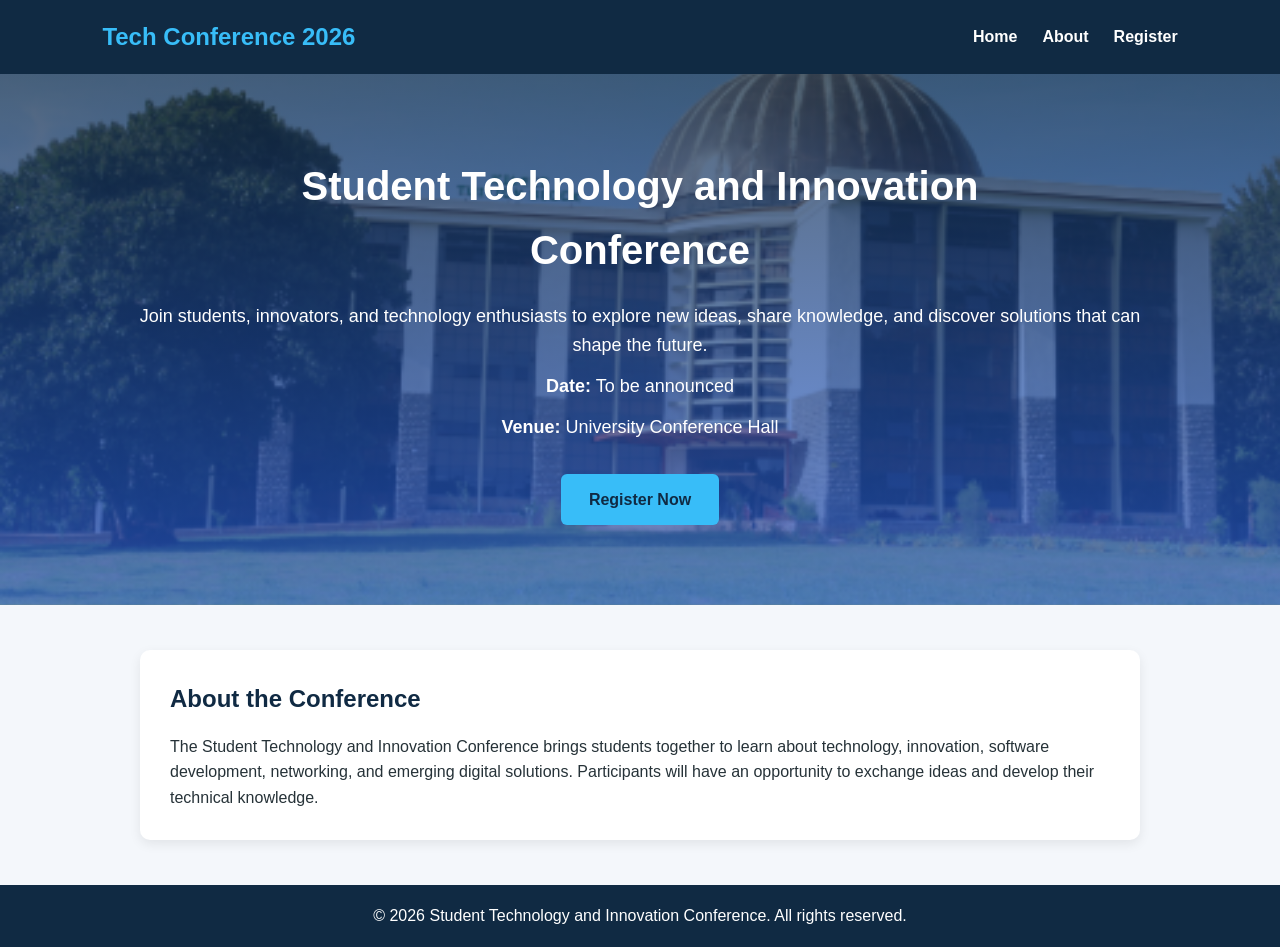
<file: index.html>
<!DOCTYPE html>
<html lang="en">
<head>
    <meta charset="UTF-8">
    <meta name="viewport" content="width=device-width, initial-scale=1.0">
    <title>Student Technology and Innovation Conference</title>
    <link rel="stylesheet" href="index.css">
</head>

<body>
    <!-- Navigation section -->
    <header>
        <nav>
            <h2>Tech Conference 2026</h2>

            <ul>
                <li><a href="index.html">Home</a></li>
                <li><a href="#about">About</a></li>
                <li><a href="register.html">Register</a></li>
            </ul>
        </nav>
    </header>

    <!-- Main conference section -->
    <main>
        <section class="hero">
            <h1>Student Technology and Innovation Conference</h1>

            <p>
                Join students, innovators, and technology enthusiasts
                to explore new ideas, share knowledge, and discover
                solutions that can shape the future.
            </p>

            <p><strong>Date:</strong> To be announced</p>
            <p><strong>Venue:</strong> University Conference Hall</p>

            <a href="register.html" class="register-button">
                Register Now
            </a>
        </section>

        <!-- About section -->
        <section id="about">
            <h2>About the Conference</h2>

            <p>
                The Student Technology and Innovation Conference brings
                students together to learn about technology, innovation,
                software development, networking, and emerging digital
                solutions. Participants will have an opportunity to
                exchange ideas and develop their technical knowledge.
            </p>
        </section>
    </main>

    <!-- Footer section -->
    <footer>
        <p>
            &copy; 2026 Student Technology and Innovation Conference.
            All rights reserved.
        </p>
    </footer>

</body>
</html>
</file>
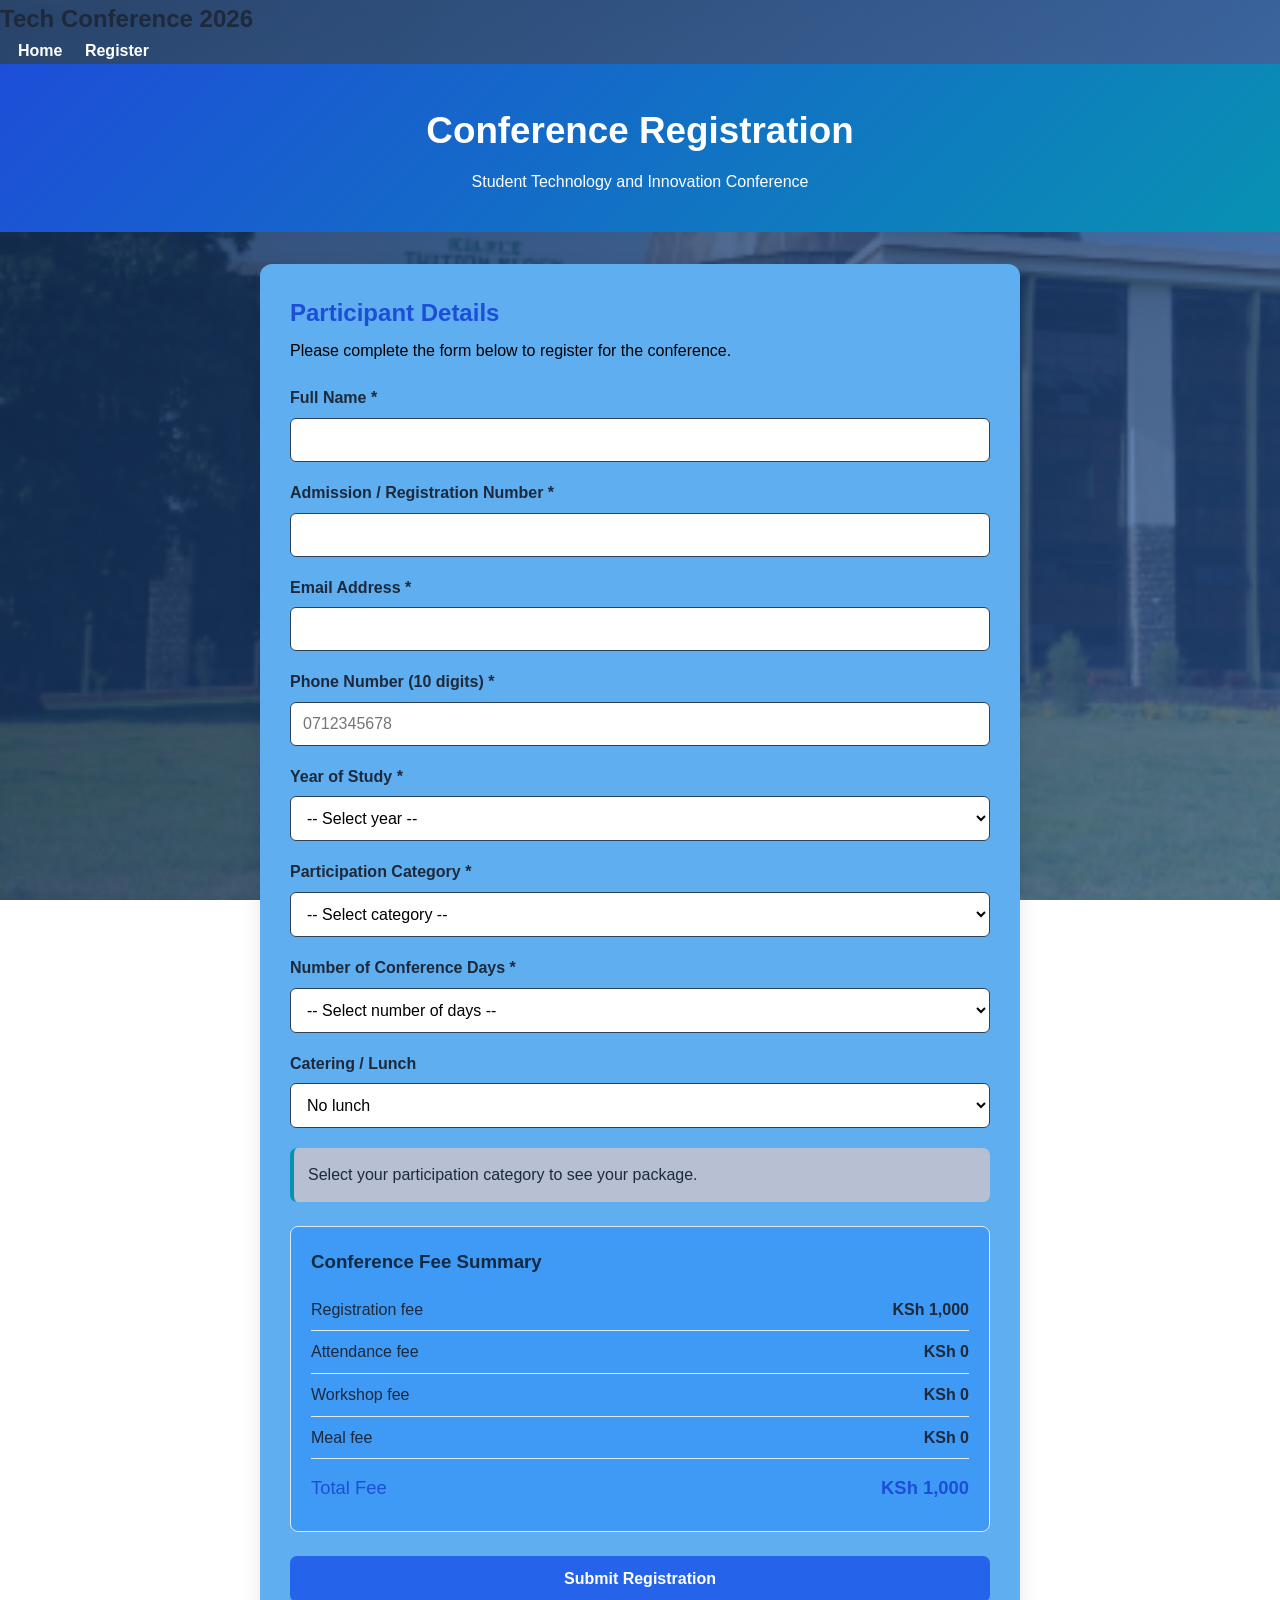
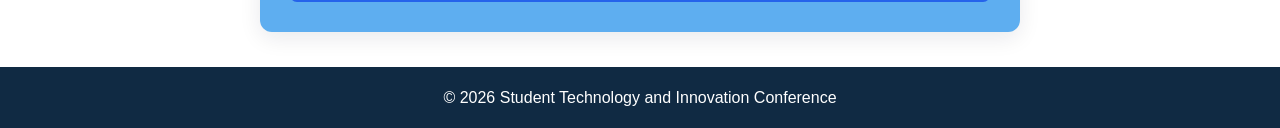
<file: register.html>
<!DOCTYPE html>
<html lang="en">
<head>
    <meta charset="UTF-8">
    <meta name="viewport" content="width=device-width, initial-scale=1.0">
    <title>STIC 2026 - Conference Registration</title>
    <link rel="stylesheet" href="style.css">
    <script src="script.js" defer></script>
</head>
<body>
    <nav class="navbar">
        <h2>Tech Conference 2026</h2>
        <div>
            <a href="index.html">Home</a>
            <a href="register.html">Register</a>
        </div>
    </nav>

    <header class="page-header">
        <h1>Conference Registration</h1>
        <p>Student Technology and Innovation Conference</p>
    </header>

    <main class="container">
<form id="registrationForm" action="process.php" method="POST" novalidate>            <h2>Participant Details</h2>
            <p class="intro">Please complete the form below to register for the conference.</p>

            <div id="errorMessages" class="error-messages" role="alert" aria-live="polite" hidden></div>

            <div class="form-group">
                <label for="fullName">Full Name *</label>
                <input type="text" id="fullName" name="fullName" autocomplete="name">
            </div>

            <div class="form-group">
                <label for="admissionNumber">Admission / Registration Number *</label>
                <input type="text" id="admissionNumber" name="admissionNumber">
            </div>

            <div class="form-group">
                <label for="email">Email Address *</label>
                <input type="email" id="email" name="email" autocomplete="email">
            </div>

            <div class="form-group">
                <label for="phone">Phone Number (10 digits) *</label>
                <input type="text" id="phone" name="phone" inputmode="numeric" maxlength="10" placeholder="0712345678">
            </div>

            <div class="form-group">
                <label for="yearOfStudy">Year of Study *</label>
                <select id="yearOfStudy" name="yearOfStudy">
                    <option value="">-- Select year --</option>
                    <option value="Year 1">Year 1</option>
                    <option value="Year 2">Year 2</option>
                    <option value="Year 3">Year 3</option>
                    <option value="Year 4">Year 4</option>
                    <option value="Other">Other</option>
                </select>
            </div>

            <div class="form-group">
                <label for="category">Participation Category *</label>
                <select id="category" name="category">
                    <option value="">-- Select category --</option>
                    <option value="conference">Conference Only</option>
                    <option value="workshop">Workshop Participant</option>
                </select>
            </div>

            <div class="form-group">
                <label for="days">Number of Conference Days *</label>
                <select id="days" name="days">
                    <option value="">-- Select number of days --</option>
                    <option value="1">1 day</option>
                    <option value="2">2 days</option>
                    <option value="3">3 days</option>
                </select>
            </div>

            <section id="workshopSection" class="conditional-section" hidden>
                <h3>Workshop Options</h3>
                <p>Select a workshop to attend.</p>
                <div class="form-group">
                    <label for="workshop">Workshop</label>
                    <select id="workshop" name="workshop" disabled>
                        <option value="">-- Select workshop --</option>
                        <option value="Web Development">Web Development</option>
                        <option value="Cybersecurity">Cybersecurity</option>
                        <option value="Cloud Computing">Cloud Computing</option>
                        <option value="Artificial Intelligence">Artificial Intelligence</option>
                    </select>
                </div>
            </section>

            <div class="form-group">
                <label for="catering">Catering / Lunch</label>
                <select id="catering" name="catering">
                    <option value="no">No lunch</option>
                    <option value="yes">Include lunch</option>
                </select>
            </div>

            <section id="mealSection" class="conditional-section" hidden>
                <h3>Meal Options</h3>
                <p>Lunch will be provided for each conference day selected.</p>
                <div class="form-group">
                    <label for="meal">Meal preference</label>
                    <select id="meal" name="meal" disabled>
                        <option value="">-- Select meal preference --</option>
                        <option value="Regular">Regular</option>
                        <option value="Vegetarian">Vegetarian</option>
                    </select>
                </div>
            </section>

            <div id="packageMessage" class="package-message" aria-live="polite">
                Select your participation category to see your package.
            </div>

            <section class="fee-summary">
                <h3>Conference Fee Summary</h3>
                <div class="fee-row"><span>Registration fee</span><strong id="registrationFee">KSh 1,000</strong></div>
                <div class="fee-row"><span>Attendance fee</span><strong id="attendanceFee">KSh 0</strong></div>
                <div class="fee-row"><span>Workshop fee</span><strong id="workshopFee">KSh 0</strong></div>
                <div class="fee-row"><span>Meal fee</span><strong id="mealFee">KSh 0</strong></div>
                <div class="fee-row total"><span>Total Fee</span><strong id="totalFee">KSh 1,000</strong></div>
                <input type="hidden" id="totalFeeInput" name="totalFee" value="1000">
            </section>

            <button type="submit" class="submit-button">Submit Registration</button>
        </form>
    </main>

    <footer>
        <p>&copy; 2026 Student Technology and Innovation Conference</p>
    </footer>
</body>
</html>
</file>
<file: index.css>
/* General page styling */
* {
    margin: 0;
    padding: 0;
    box-sizing: border-box;
}

body {
    font-family: Arial, sans-serif;
    background-color: #f4f7fb;
    color: #263238;
    line-height: 1.6;
}

/* Navigation bar */
header {
    background-color: #102a43;
    color: white;
    padding: 18px 8%;
}

nav {
    display: flex;
    justify-content: space-between;
    align-items: center;
}

nav h2 {
    color: #38bdf8;
}

nav ul {
    list-style: none;
    display: flex;
    gap: 25px;
}

nav ul li a {
    color: white;
    text-decoration: none;
    font-weight: bold;
}

nav ul li a:hover {
    color: #38bdf8;
}

/* Conference introduction */
.hero {
    /* min-height: 430px;
    padding: 80px 10%;
    text-align: center;
    background: linear-gradient(135deg, #102a43, #2563eb);
    color: white; */
    
    min-height: 430px;
    padding: 80px 10%;
    text-align: center;

    /* Colour overlay combined with background image */
    background-image:
        linear-gradient(
            rgba(16, 42, 67, 0.70),
            rgba(37, 99, 235, 0.65)
        ),
        url("kyu\ backgroud.png");

    background-size: cover;
    background-position: center;
    background-repeat: no-repeat;

    color: white;

}

.hero h1 {
    font-size: 40px;
    max-width: 850px;
    margin: 0 auto 20px;
}

.hero p {
    font-size: 18px;
    margin-bottom: 12px;
}

/* Register button */
.register-button {
    display: inline-block;
    margin-top: 20px;
    padding: 13px 28px;
    background-color: #38bdf8;
    color: #102a43;
    text-decoration: none;
    font-weight: bold;
    border-radius: 6px;
    transition: 0.3s;
}

.register-button:hover {
    background-color: white;
    transform: translateY(-2px);
}

/* About section */
#about {
    max-width: 1000px;
    margin: 45px auto;
    padding: 30px;
    background-color: white;
    border-radius: 10px;
    box-shadow: 0 4px 12px rgba(0, 0, 0, 0.08);
}

#about h2 {
    color: #102a43;
    margin-bottom: 15px;
}

#about p {
    font-size: 16px;
}

/* Footer */
footer {
    background-color: #102a43;
    color: white;
    text-align: center;
    padding: 18px;
    margin-top: 40px;
}

/* Mobile responsiveness */
@media (max-width: 600px) {
    nav {
        flex-direction: column;
        gap: 15px;
    }

    nav ul {
        gap: 15px;
        flex-wrap: wrap;
        justify-content: center;
    }

    .hero {
        padding: 55px 6%;
    }

    .hero h1 {
        font-size: 30px;
    }

    #about {
        margin: 25px 15px;
        padding: 20px;
    }
}
</file>
<file: style.css>
/* General page styling */
* {
    box-sizing: border-box;
    margin: 0;
    padding: 0;
}

body {
    font-family: Arial, sans-serif;
    line-height: 1.6;
    color: #1e293b;
    background: #157fe9;
/*     
body {
    font-family: Arial, sans-serif;
    line-height: 1.6;
    color: #3663aa;

    /* Combine a colour gradient with a background image */
    background:
        linear-gradient(
            135deg,
            rgba(15, 42, 80, 0.85),
            rgba(40, 87, 158, 0.65)
        ),
        url("kyu\ backgroud.png");

    background-size: cover;
    background-position: center;
    background-repeat: no-repeat;
    background-attachment: fixed; */
}

}

.navbar {
    display: flex;
    justify-content: space-between;
    align-items: center;
    gap: 16px;
    padding: 18px 8%;
    background: #102a43;
    color: #ffffff;
}

.navbar a {
    color: #fff;
    text-decoration: none;
    margin-left: 18px;
    font-weight: bold;
}

.navbar a:hover {
    color: #7dd3fc;
}

.page-header {
    padding: 38px 16px;
    text-align: center;
    color: #fff;
    background: linear-gradient(135deg, #1d4ed8, #0891b2);
}

.page-header h1 {
    margin-bottom: 8px;
    font-size: clamp(1.7rem, 4vw, 2.3rem);
}

.container {
    width: min(92%, 760px);
    margin: 32px auto;
    padding: 30px;
    background: #5eaef0;
    border-radius: 12px;
    box-shadow: 0 6px 22px rgba(15, 23, 42, 0.09);
}

form h2 {
    color: #1d4ed8;
    margin-bottom: 5px;
}

.intro {
    margin-bottom: 22px;
    color: black;
}

.form-group {
    margin-bottom: 18px;
}

label {
    display: block;
    margin-bottom: 7px;
    font-weight: 700;
}

input:not([type="hidden"]),
select {
    width: 100%;
    padding: 12px;
    border: 1px solid #2e4055;
    border-radius: 6px;
    font-size: 1rem;
    background: #fff;
}

input:focus,
select:focus {
    outline: 2px solid #93c5fd;
    border-color: #2563eb;
}

.conditional-section {
    margin: 18px 0;
    padding: 18px;
    border: 1px solid #eb0b95;
    border-radius: 8px;
    background: #247494;
}

.conditional-section h3 {
    margin-bottom: 5px;
    color: #1d4ed8;
}

.conditional-section p {
    margin-bottom: 12px;
}

[hidden] {
    display: none !important;
}

.package-message {
    margin: 20px 0;
    padding: 14px;
    border-radius: 7px;
    background: #b7c0d3;
    border-left: 4px solid #0891b2;
}

.fee-summary {
    margin: 24px 0;
    padding: 20px;
    border-radius: 8px;
    background: #3e9af5;
    border: 1px solid #e2e8f0;
}

.fee-summary h3 {
    margin-bottom: 12px;
    color: #102a43;
}

.fee-row {
    display: flex;
    justify-content: space-between;
    gap: 15px;
    padding: 8px 0;
    border-bottom: 1px solid #e2e8f0;
}

.fee-row.total {
    margin-top: 6px;
    border-bottom: 0;
    font-size: 1.15rem;
    color: #1d4ed8;
}

.submit-button {
    width: 100%;
    padding: 14px;
    border: 0;
    border-radius: 7px;
    color: #fff;
    background: #2563eb;
    font-size: 1rem;
    font-weight: 700;
    cursor: pointer;
}

.submit-button:hover {
    background: #1e40af;
}

.error-messages {
    margin: 0 0 20px;
    padding: 14px 18px;
    color: #991b1b;
    background: #fef2f2;
    border: 1px solid #fecaca;
    border-radius: 7px;
}

.error-messages ul {
    padding-left: 20px;
}

footer {
    margin-top: 35px;
    padding: 18px;
    text-align: center;
    color: #fff;
    background: #102a43;
}

@media (max-width: 600px) {
    .navbar {
        flex-direction: column;
    }

    .navbar a {
        margin: 0 8px;
    }

    .container {
        padding: 20px;
    }

    .fee-row {
        font-size: 0.95rem;
    }
}
</file>
